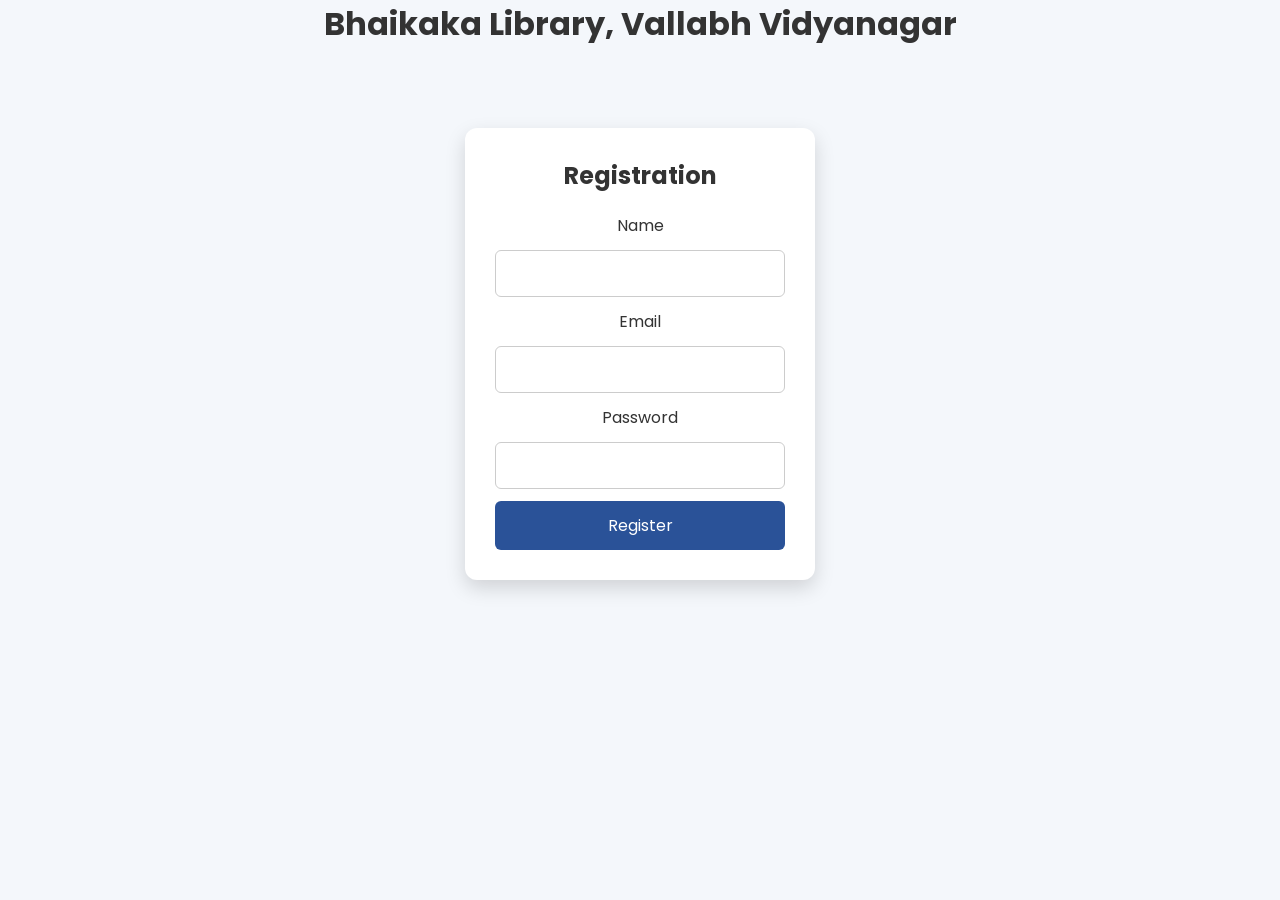
<file: index.html>
<!DOCTYPE html>
<html>
<head>
<link href="https://fonts.googleapis.com/css2?family=Poppins:wght@300;400;600&display=swap" rel="stylesheet">
<title>Bhaikaka Library</title>
<link rel="stylesheet" href="style.css">
</head>

<body>

<h1 align="center">Bhaikaka Library, Vallabh Vidyanagar</h1>

<div class="form-box">

<h2>Registration</h2>

<form onsubmit="return registerUser()">

<label>Name</label>
<input type="text" id="name" required>

<label>Email</label>
<input type="email" id="email" required>

<label>Password</label>
<input type="password" id="pass" required>

<button type="submit">Register</button>

</form>

</div>

<script src="script.js"></script>

</body>
</html>
</file>
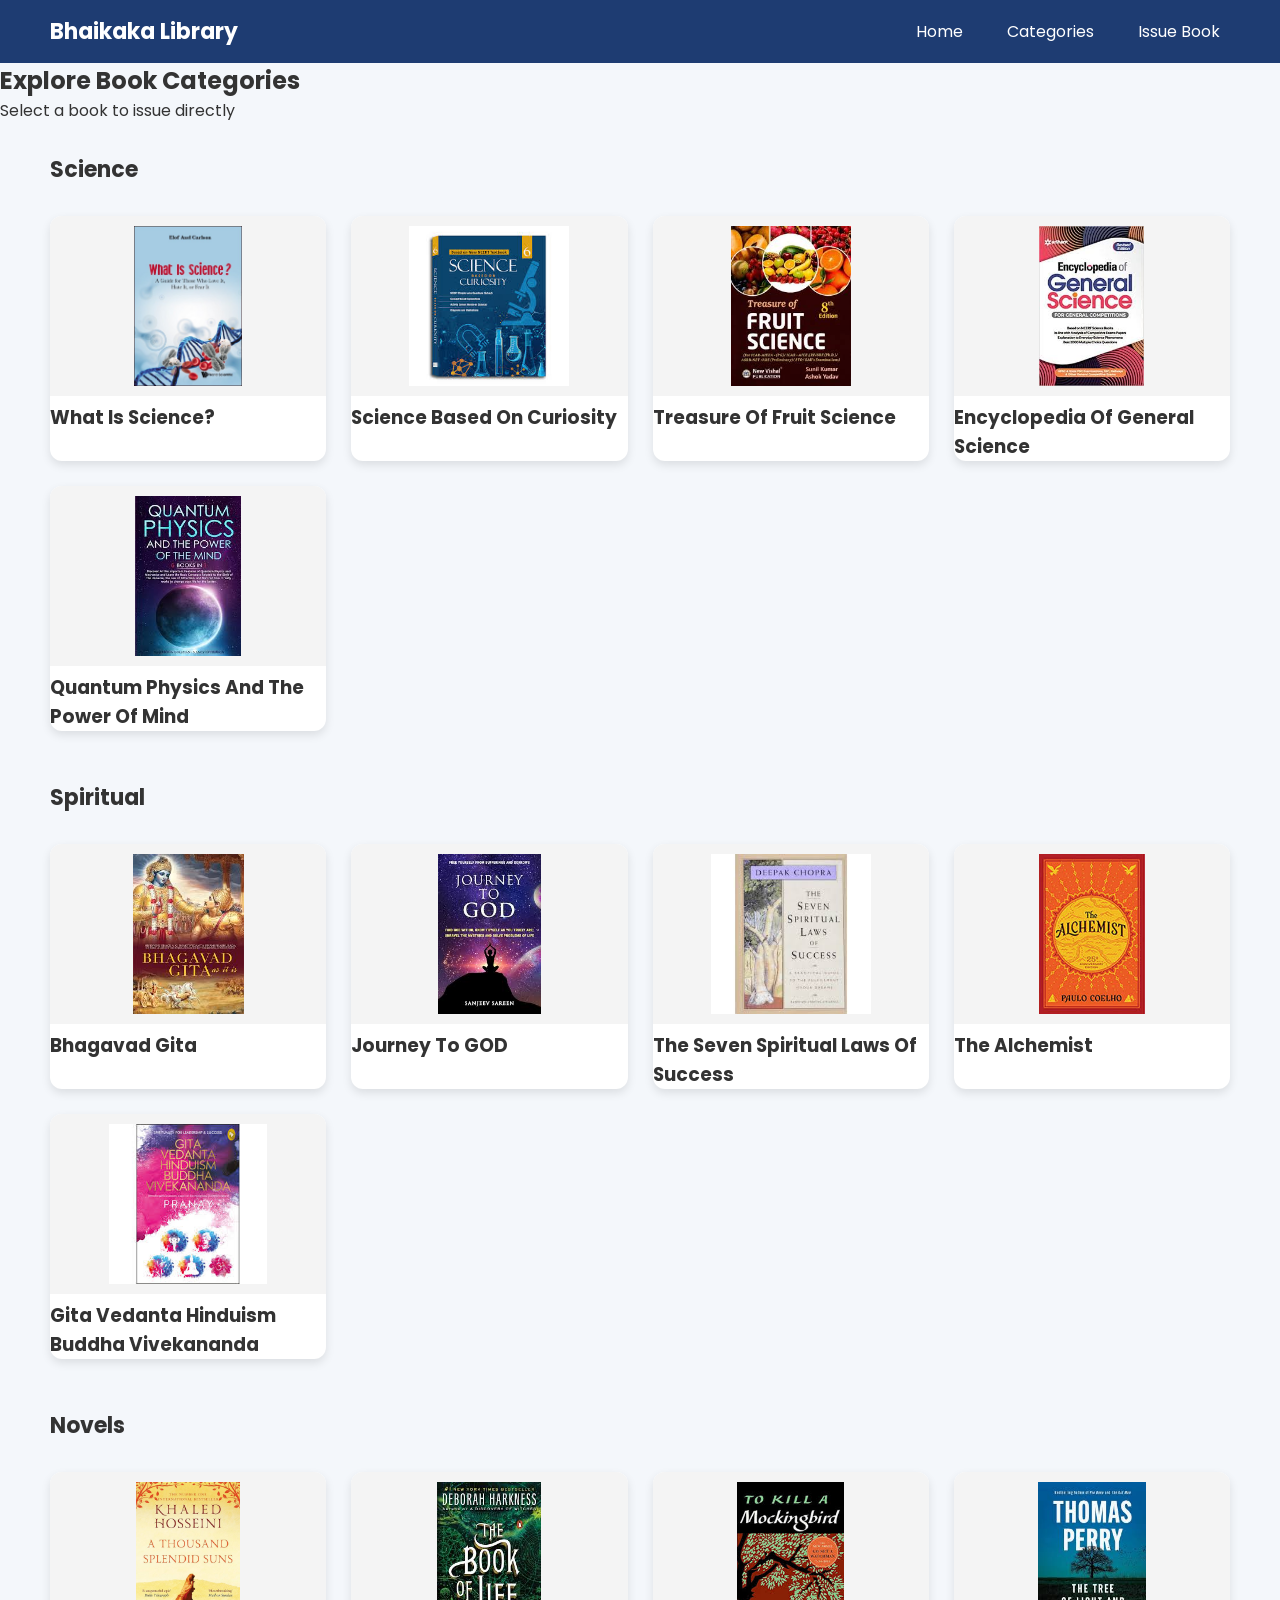
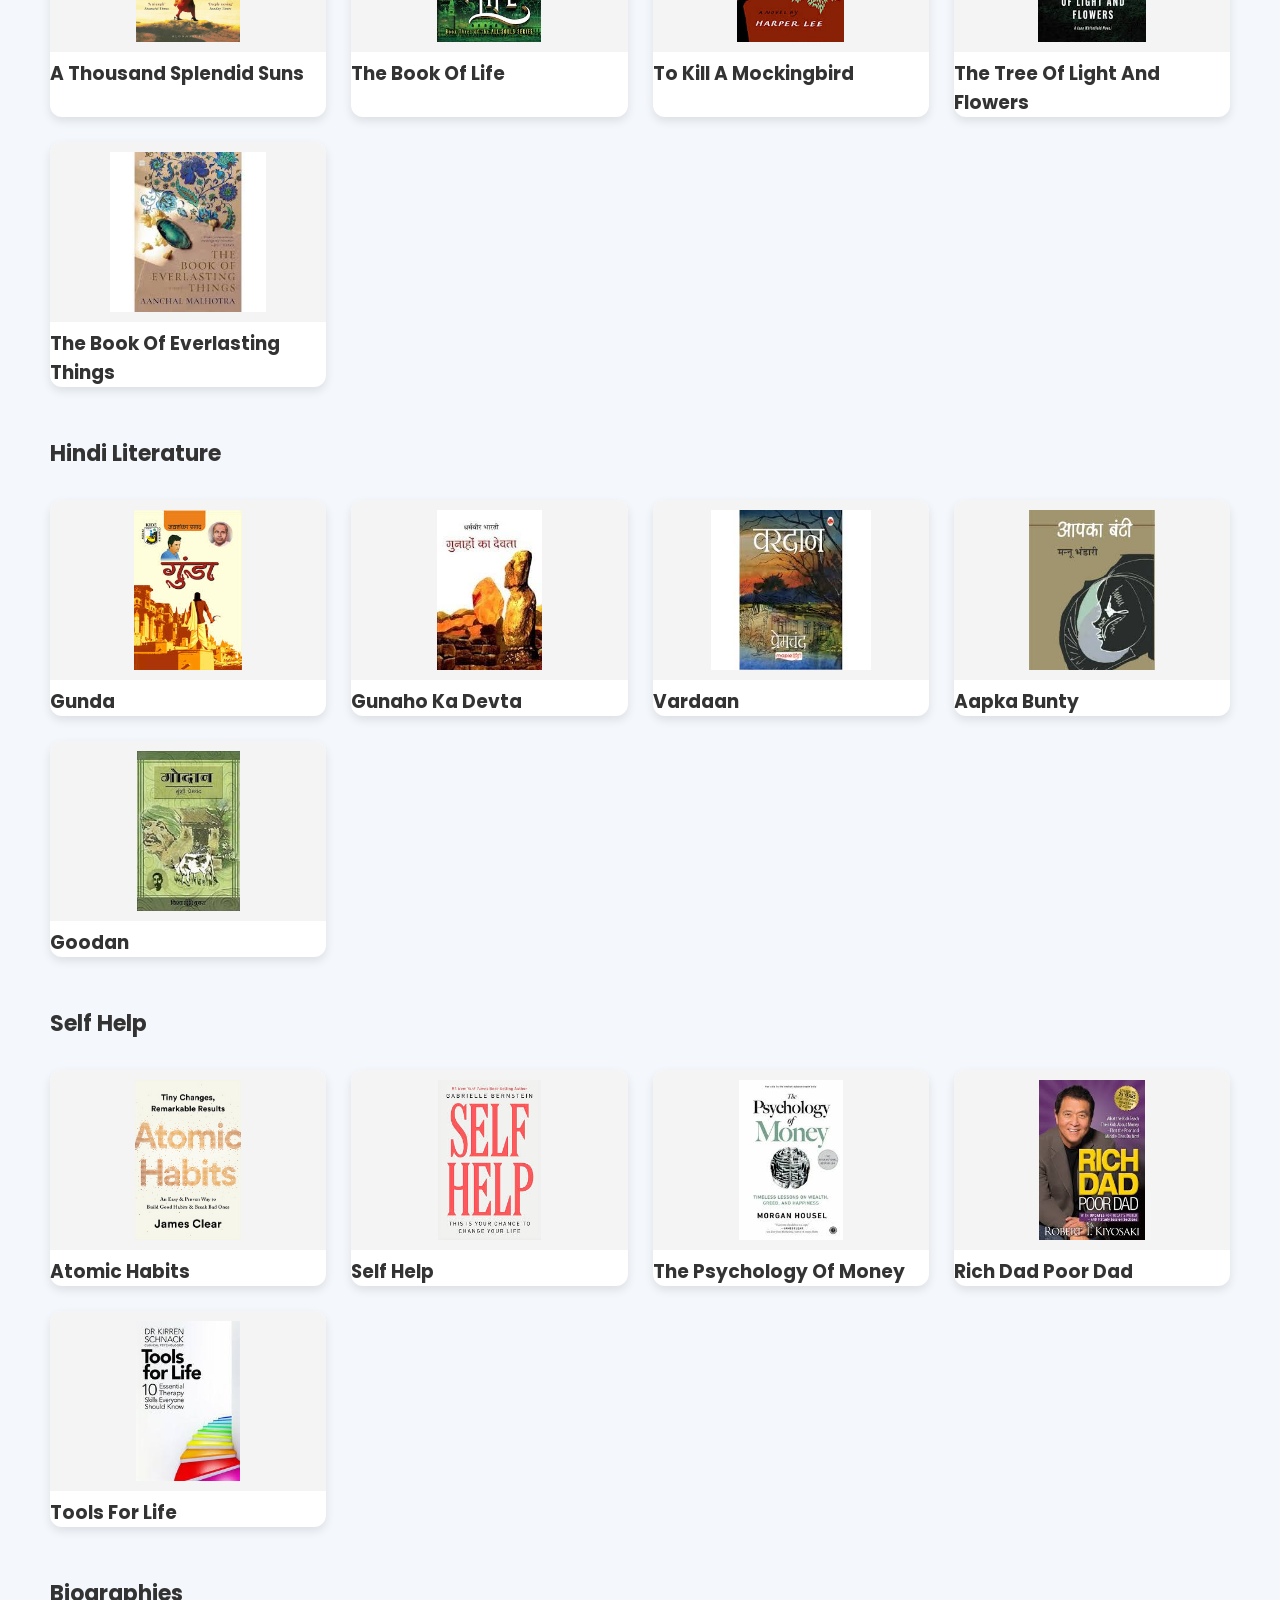
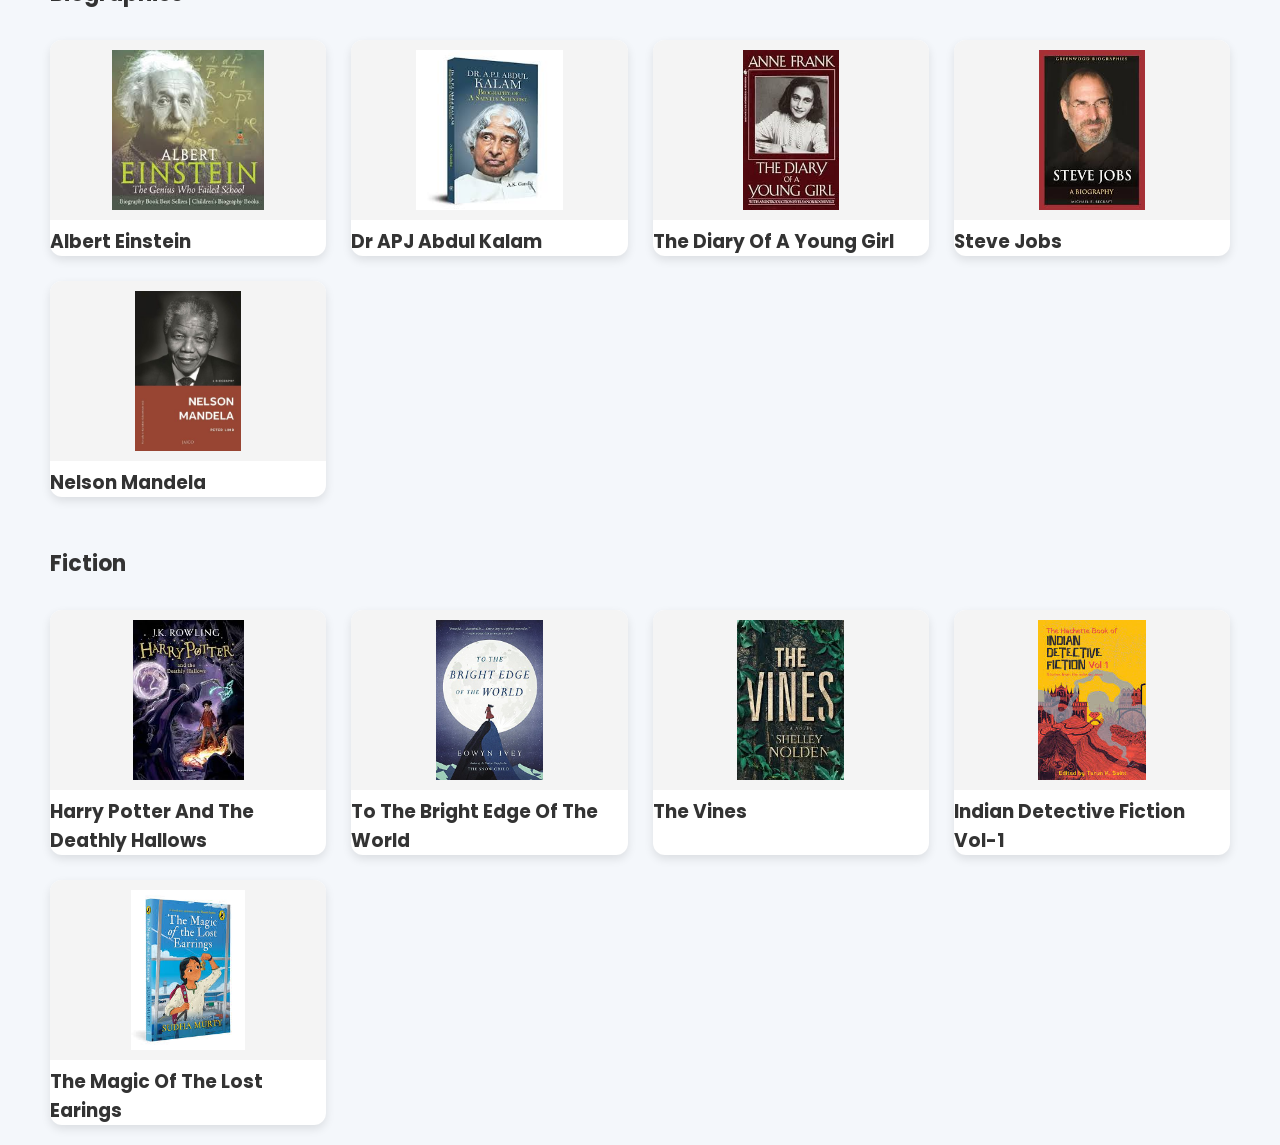
<file: categories.html>
<!DOCTYPE html>
<html>
<head>
<link href="https://fonts.googleapis.com/css2?family=Poppins:wght@300;400;600&display=swap" rel="stylesheet">
<title>Categories</title>
<link rel="stylesheet" href="style.css">
</head>

<body>

<nav class="navbar">
<h1 class="logo">Bhaikaka Library</h1>
<div class="nav-links">
<a href="home.html">Home</a>
<a href="categories.html">Categories</a>
<a href="issue.html">Issue Book</a>
</div>
</nav>

<section class="category-hero">
<h1>Explore Book Categories</h1>
<p>Select a book to issue directly</p>
</section>

<!-- ================= SCIENCE ================= -->
<h2 class="category-title">Science</h2>
<div class="category-grid">

<a href="issue.html?book=What Is Science?" class="category-card">
<img src="s1.jpg">
<div class="category-info"><h3>What Is Science?</h3></div>
</a>

<a href="issue.html?book=Science Based On Curiosity" class="category-card">
<img src="s2.jpg">
<div class="category-info"><h3>Science Based On Curiosity</h3></div>
</a>

<a href="issue.html?book=Treasure Of Fruit Science" class="category-card">
<img src="s3.jpg">
<div class="category-info"><h3>Treasure Of Fruit Science</h3></div>
</a>

<a href="issue.html?book=Encyclopedia Of General Science" class="category-card">
<img src="s4.jpg">
<div class="category-info"><h3>Encyclopedia Of General Science</h3></div>
</a>

<a href="issue.html?book=Quantum Physics And The Power Of Mind" class="category-card">
<img src="s5.jpg">
<div class="category-info"><h3>Quantum Physics And The Power Of Mind</h3></div>
</a>

</div>

<!-- ================= SPIRITUAL ================= -->
<h2 class="category-title">Spiritual</h2>
<div class="category-grid">

<a href="issue.html?book=Bhagavad Gita" class="category-card">
<img src="sp1.jpg">
<div class="category-info"><h3>Bhagavad Gita</h3></div>
</a>

<a href="issue.html?book=Journey To GOD" class="category-card">
<img src="sp2.jpg">
<div class="category-info"><h3>Journey To GOD</h3></div>
</a>

<a href="issue.html?book=The Seven Spiritual Laws Of Success" class="category-card">
<img src="sp3.jpg">
<div class="category-info"><h3>The Seven Spiritual Laws Of Success</h3></div>
</a>

<a href="issue.html?book=The Alchemist" class="category-card">
<img src="sp4.jpg">
<div class="category-info"><h3>The Alchemist</h3></div>
</a>

<a href="issue.html?book=Gita Vedanta Hinduism Buddha Vivekananda" class="category-card">
<img src="sp5.jpg">
<div class="category-info"><h3>Gita Vedanta Hinduism Buddha Vivekananda</h3></div>
</a>

</div>

<!-- ================= NOVELS ================= -->
<h2 class="category-title">Novels</h2>
<div class="category-grid">

<a href="issue.html?book=A Thousand Splendid Suns" class="category-card">
<img src="n1.jpg">
<div class="category-info"><h3>A Thousand Splendid Suns</h3></div>
</a>

<a href="issue.html?book=The Book Of Life" class="category-card">
<img src="n2.jpg">
<div class="category-info"><h3>The Book Of Life</h3></div>
</a>

<a href="issue.html?book=To Kill A Mockingbird" class="category-card">
<img src="n3.jpg">
<div class="category-info"><h3>To Kill A Mockingbird</h3></div>
</a>

<a href="issue.html?book=The Tree Of Light And Flowers" class="category-card">
<img src="n4.jpg">
<div class="category-info"><h3>The Tree Of Light And Flowers</h3></div>
</a>

<a href="issue.html?book=The Book Of Everlasting Things" class="category-card">
<img src="n5.jpg">
<div class="category-info"><h3>The Book Of Everlasting Things</h3></div>
</a>

</div>

<!-- ================= HINDI LITERATURE ================= -->
<h2 class="category-title">Hindi Literature</h2>
<div class="category-grid">

<a href="issue.html?book=Gunda" class="category-card">
<img src="hl1.jpg">
<div class="category-info"><h3>Gunda</h3></div>
</a>

<a href="issue.html?book=Gunaho Ka Devta" class="category-card">
<img src="hl2.jpg">
<div class="category-info"><h3>Gunaho Ka Devta</h3></div>
</a>

<a href="issue.html?book=Vardaan" class="category-card">
<img src="hl3.jpg">
<div class="category-info"><h3>Vardaan</h3></div>
</a>

<a href="issue.html?book=Aapka Bunty" class="category-card">
<img src="hl4.jpg">
<div class="category-info"><h3>Aapka Bunty</h3></div>
</a>

<a href="issue.html?book=Goodan" class="category-card">
<img src="hl5.jpg">
<div class="category-info"><h3>Goodan</h3></div>
</a>

</div>

<!-- ================= SELF HELP ================= -->
<h2 class="category-title">Self Help</h2>
<div class="category-grid">

<a href="issue.html?book=Atomic Habits" class="category-card">
<img src="sh1.jpg">
<div class="category-info"><h3>Atomic Habits</h3></div>
</a>

<a href="issue.html?book=Self Help" class="category-card">
<img src="sh2.jpg">
<div class="category-info"><h3>Self Help</h3></div>
</a>

<a href="issue.html?book=The Psychology Of Money" class="category-card">
<img src="sh3.jpg">
<div class="category-info"><h3>The Psychology Of Money</h3></div>
</a>

<a href="issue.html?book=Rich Dad Poor Dad" class="category-card">
<img src="sh4.jpg">
<div class="category-info"><h3>Rich Dad Poor Dad</h3></div>
</a>

<a href="issue.html?book=Tools For Life " class="category-card">
<img src="sh5.jpg">
<div class="category-info"><h3>Tools For Life </h3></div>
</a>

</div>

<!-- ================= BIOGRAPHIES ================= -->
<h2 class="category-title">Biographies</h2>
<div class="category-grid">

<a href="issue.html?book=Albert Einstein" class="category-card">
<img src="b1.jpg">
<div class="category-info"><h3>Albert Einstein</h3></div>
</a>

<a href="issue.html?book=Dr APJ Abdul Kalam" class="category-card">
<img src="b2.jpg">
<div class="category-info"><h3>Dr APJ Abdul Kalam</h3></div>
</a>

<a href="issue.html?book=The Diary Of A Young Girl" class="category-card">
<img src="b3.jpg">
<div class="category-info"><h3>The Diary Of A Young Girl</h3></div>
</a>

<a href="issue.html?book=Steve Jobs" class="category-card">
<img src="b4.jpg">
<div class="category-info"><h3>Steve Jobs</h3></div>
</a>

<a href="issue.html?book=Nelson Mandela" class="category-card">
<img src="b5.jpg">
<div class="category-info"><h3>Nelson Mandela</h3></div>
</a>

</div>

<!-- ================= FICTION ================= -->
<h2 class="category-title">Fiction</h2>
<div class="category-grid">

<a href="issue.html?book=Harry Potter And The Deathly Hallows" class="category-card">
<img src="f1.jpg">
<div class="category-info"><h3>Harry Potter And The Deathly Hallows</h3></div>
</a>

<a href="issue.html?book=To The Bright Edge Of The World" class="category-card">
<img src="f2.jpg">
<div class="category-info"><h3>To The Bright Edge Of The World</h3></div>
</a>

<a href="issue.html?book=The Vines" class="category-card">
<img src="f3.jpg">
<div class="category-info"><h3>The Vines</h3></div>
</a>

<a href="issue.html?book=Indian Detective Fiction Vol-1" class="category-card">
<img src="f4.jpg">
<div class="category-info"><h3>Indian Detective Fiction Vol-1</h3></div>
</a>

<a href="issue.html?book=The Magic Of The Lost Earings" class="category-card">
<img src="f5.jpg">
<div class="category-info"><h3>The Magic Of The Lost Earings</h3></div>
</a>

</div>

</body>
</html>
</file>
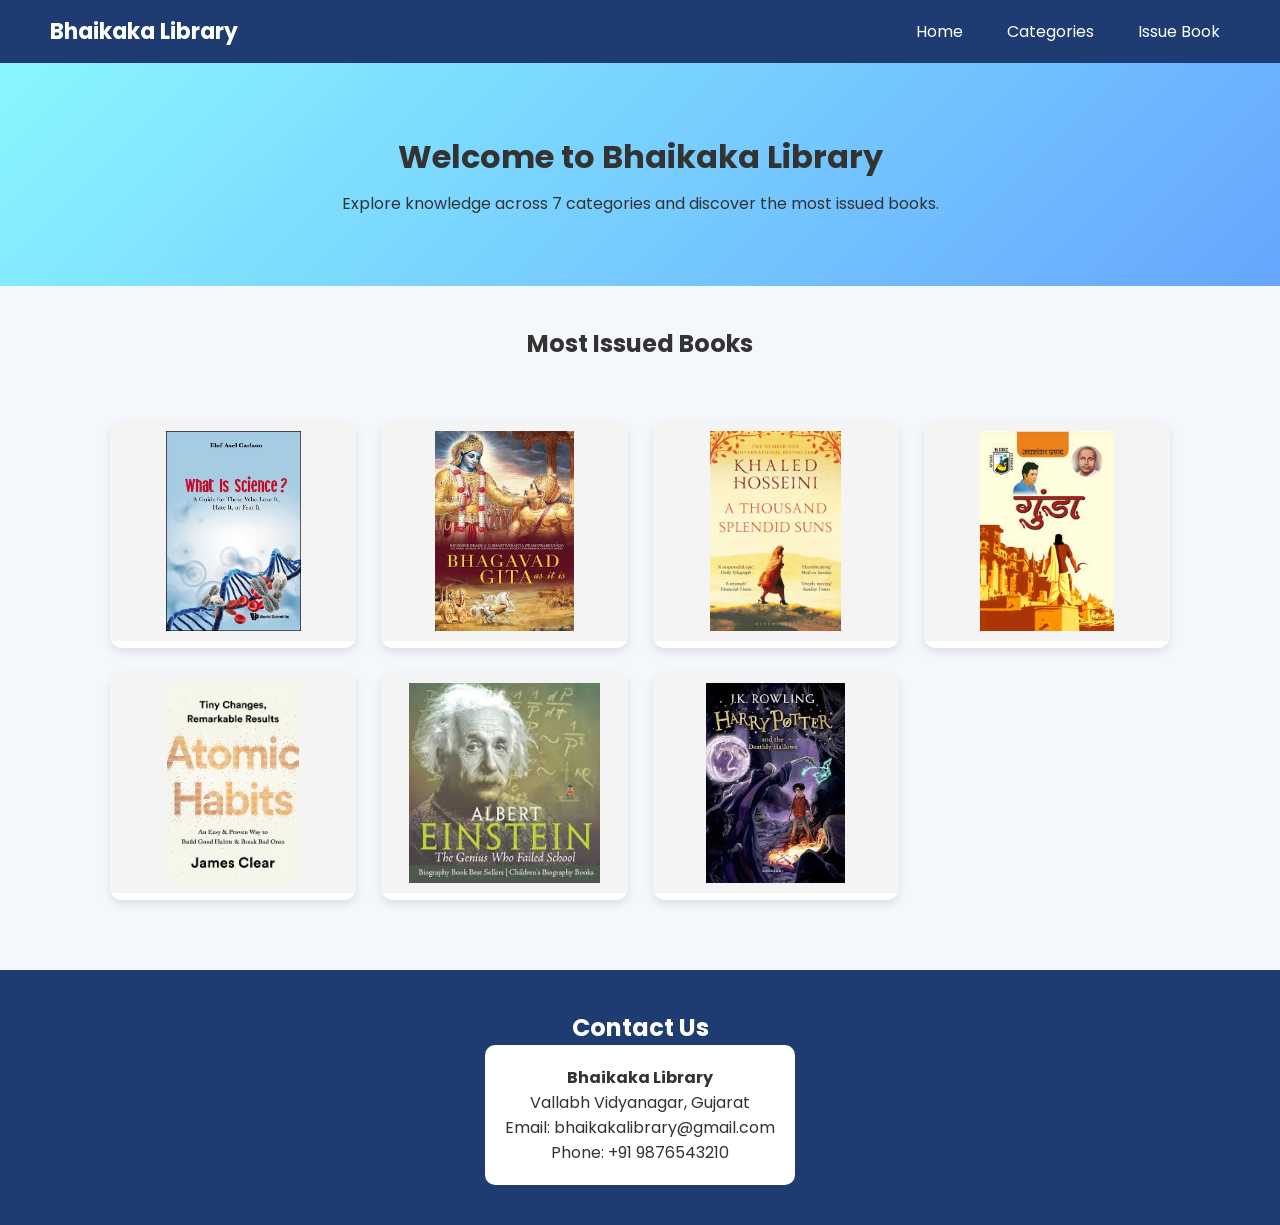
<file: home.html>
<!DOCTYPE html>
<html>
<head>
<link href="https://fonts.googleapis.com/css2?family=Poppins:wght@300;400;600&display=swap" rel="stylesheet">
<title>Library Home</title>
<link rel="stylesheet" href="style.css">
</head>

<body>

<nav class="navbar">

<h1 class="logo">Bhaikaka Library</h1>

<div class="nav-links">
<a href="home.html">Home</a>
<a href="categories.html">Categories</a>
<a href="issue.html">Issue Book</a>
</div>

</nav>

<section class="hero">
<h2>Welcome to Bhaikaka Library</h2>
<p>Explore knowledge across 7 categories and discover the most issued books.</p>
</section>

<h2 class="section-title">Most Issued Books</h2>

<div class="book-grid">

<!-- 1 -->
<div class="book-card">
<img src="s1.jpg">
<div class="overlay">
<h3>Science Book</h3>
<p>Explore science concepts and discoveries.</p>
</div>
</div>

<!-- 2 -->
<div class="book-card">
<img src="sp1.jpg">
<div class="overlay">
<h3>Spiritual Book</h3>
<p>Learn life lessons from Bhagavad Gita.</p>
</div>
</div>

<!-- 3 -->
<div class="book-card">
<img src="n1.jpg">
<div class="overlay">
<h3>Novel</h3>
<p>Enjoy engaging fictional stories.</p>
</div>
</div>

<!-- 4 -->
<div class="book-card">
<img src="hl1.jpg">
<div class="overlay">
<h3>Hindi Literature</h3>
<p>Explore classic Hindi writings.</p>
</div>
</div>

<!-- 5 -->
<div class="book-card">
<img src="sh1.jpg">
<div class="overlay">
<h3>Self Help</h3>
<p>Improve your mindset and growth.</p>
</div>
</div>

<!-- 6 -->
<div class="book-card">
<img src="b1.jpg">
<div class="overlay">
<h3>Biographies</h3>
<p>Read about inspiring lives.</p>
</div>
</div>

<!-- 7 -->
<div class="book-card">
<img src="f1.jpg">
<div class="overlay">
<h3>Fiction</h3>
<p>Dive into imaginary worlds.</p>
</div>
</div>

</div>

<section class="contact-section">

<h2>Contact Us</h2>

<div class="contact-box">
<p><strong>Bhaikaka Library</strong></p>
<p>Vallabh Vidyanagar, Gujarat</p>
<p>Email: bhaikakalibrary@gmail.com</p>
<p>Phone: +91 9876543210</p>
</div>

</section>

</body>
</html>
</file>
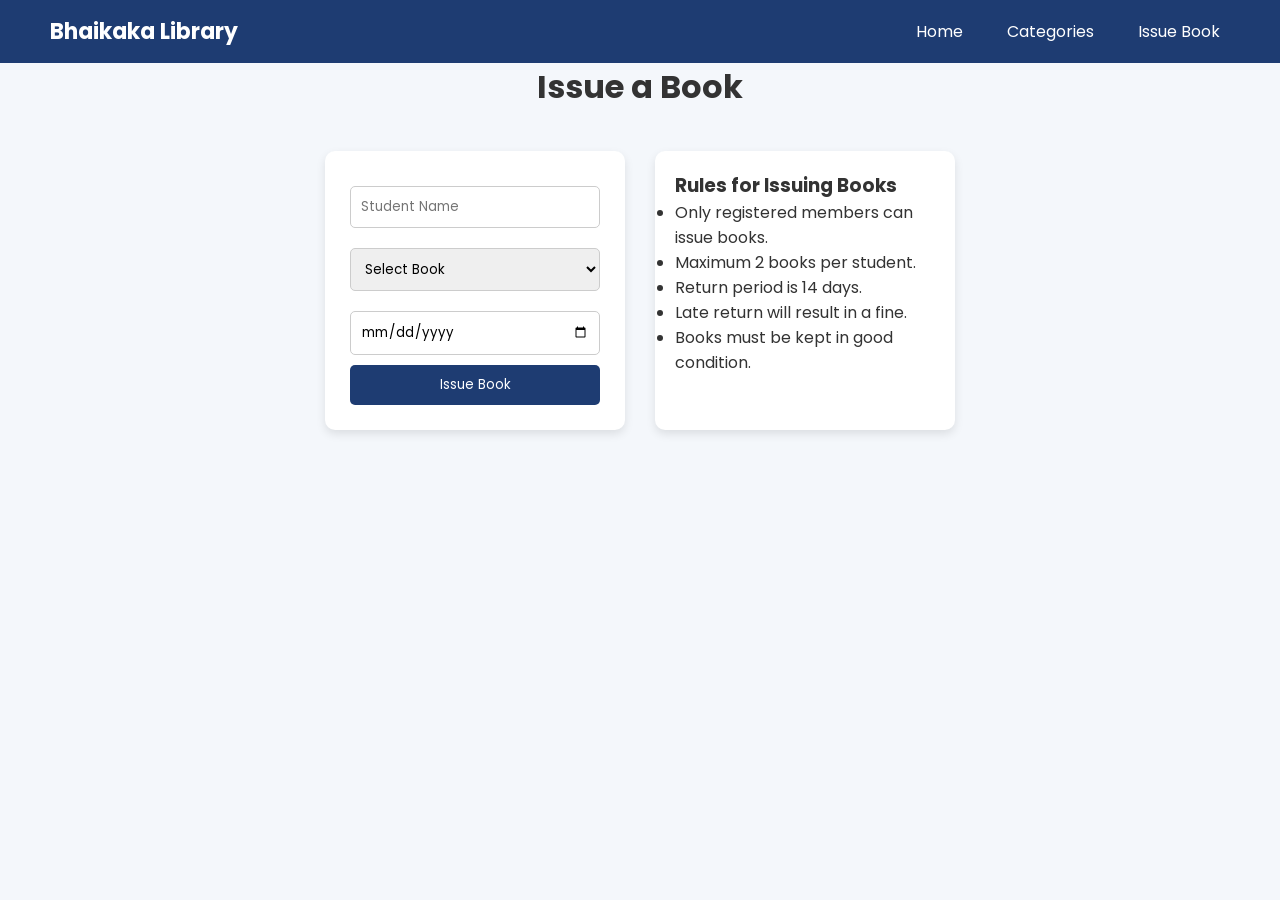
<file: issue.html>
<!DOCTYPE html>
<html>
<head>
<link href="https://fonts.googleapis.com/css2?family=Poppins:wght@300;400;600&display=swap" rel="stylesheet">
<title>Issue Book</title>
<link rel="stylesheet" href="style.css">
</head>

<body>

<nav class="navbar">

<h1 class="logo">Bhaikaka Library</h1>

<div class="nav-links">
<a href="home.html">Home</a>
<a href="categories.html">Categories</a>
<a href="issue.html">Issue Book</a>
</div>

</nav>

<h1 style="text-align:center;">Issue a Book</h1>

<div class="issue-container">

<form class="issue-form">

<input type="text" placeholder="Student Name" required>

<!-- ✅ DROPDOWN (IMPORTANT) -->
<select id="bookName" required>

<option value="">Select Book</option>

<!-- Science -->
<option>What Is Science?</option>
<option>Science Based On Curiosity</option>
<option>Treasure Of Fruit Science</option>
<option>Encyclopedia Of General Science</option>
<option>Quantum Physics And The Power Of Mind</option>

<!-- Spiritual -->
<option>Bhagavad Gita</option>
<option>Journey To GOD</option>
<option>The Seven Spiritual Laws Of Success</option>
<option>The Alchemist</option>
<option>Gita Vedanta Hinduism Buddha Vivekananda</option>

<!-- Novels -->
<option>A Thousand Splendid Suns</option>
<option>The Book Of Life</option>
<option>To Kill A Mockingbird</option>
<option>The Tree Of Light And Flowers</option>
<option>The Book Of Everlasting Things</option>

<!-- Hindi -->
<option>Gunda</option>
<option>Gunaho Ka Devta</option>
<option>Vardaan</option>
<option>Aapka Bunty</option>
<option>Goodan</option>

<!-- Self Help -->
<option>Atomic Habits</option>
<option>Self Help</option>
<option>The Psychology Of Money</option>
<option>Rich Dad Poor Dad</option>
<option>Tools For Life </option>

<!-- Biography -->
<option>Albert Einstein</option>
<option>Dr APJ Abdul Kalam</option>
<option>The Diary Of A Young Girl</option>
<option>Steve Jobs</option>
<option>Nelson Mandela</option>

<!-- Fiction -->
<option>Harry Potter And The Deathly Hallows</option>
<option>To The Bright Edge Of The World</option>
<option>The Vines</option>
<option>Indian Detective Fiction Vol-1</option>
<option>The Magic Of The Lost Earings</option>

</select>

<input type="date" required>

<button type="submit">Issue Book</button>

</form>

<!-- RULES -->
<div class="rules-box">

<h3>Rules for Issuing Books</h3>

<ul>
<li>Only registered members can issue books.</li>
<li>Maximum 2 books per student.</li>
<li>Return period is 14 days.</li>
<li>Late return will result in a fine.</li>
<li>Books must be kept in good condition.</li>
</ul>

</div>

</div>

<!-- ✅ JAVASCRIPT LINK -->
<script src="script.js"></script>

</body>
</html>
</file>
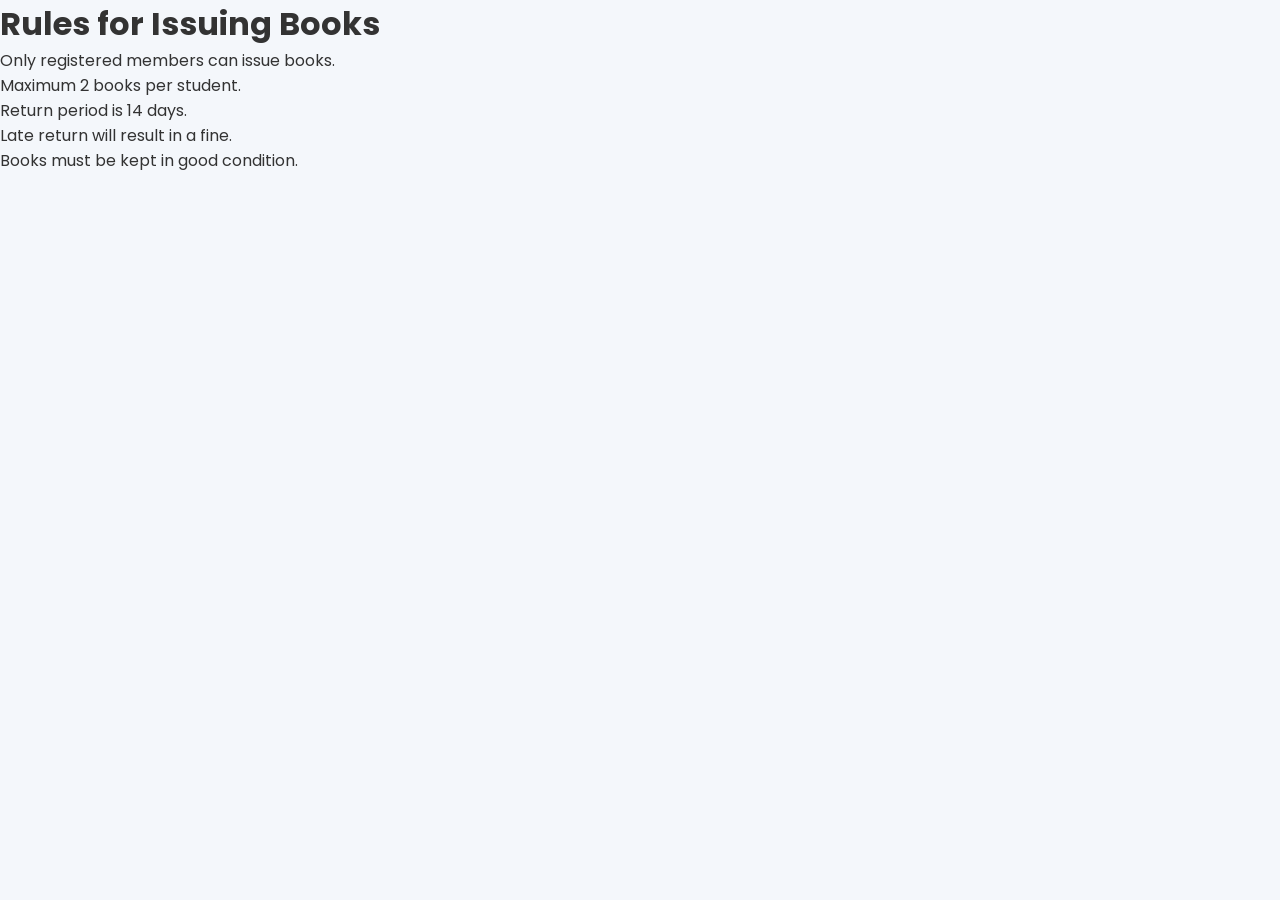
<file: rules.html>
<!DOCTYPE html>
<html>
<head>
<link href="https://fonts.googleapis.com/css2?family=Poppins:wght@300;400;600&display=swap" rel="stylesheet">
<title>Library Rules</title>
<link rel="stylesheet" href="style.css">
</head>

<body>

<h1>Rules for Issuing Books</h1>

<ul>

<li>Only registered members can issue books.</li>
<li>Maximum 2 books per student.</li>
<li>Return period is 14 days.</li>
<li>Late return will result in a fine.</li>
<li>Books must be kept in good condition.</li>

</ul>

</body>
</html>
</file>
<file: style.css>
/* RESET */
/* REGISTRATION FORM (OLD CLEAN STYLE) */

.form-box{
width:350px;
margin:80px auto;
background:white;
padding:30px;
border-radius:12px;
box-shadow:0 8px 20px rgba(0,0,0,0.15);
text-align:center;
}

.form-box h2{
margin-bottom:20px;
}

/* INPUT */

.form-box input{
width:100%;
padding:12px;
margin:12px 0;
border-radius:6px;
border:1px solid #ccc;
font-size:14px;
}

/* BUTTON */

.form-box button{
width:100%;
padding:12px;
background:#2a5298;
color:white;
border:none;
border-radius:6px;
font-size:16px;
cursor:pointer;
transition:0.3s;
}

.form-box button:hover{
background:#1e3c72;
}

*{
margin:0;
padding:0;
box-sizing:border-box;
font-family:'Poppins',sans-serif;
}

body{
background:#f4f7fb;
color:#333;
}


/* NAVBAR */

.navbar{
display:flex;
justify-content:space-between;
align-items:center;
padding:15px 50px;
background:#1e3c72;
}

.logo{
color:white;
font-size:22px;
}

.nav-links a{
color:white;
text-decoration:none;
margin-left:20px;
padding:6px 10px;
border-radius:5px;
transition:0.3s;
}

.nav-links a:hover{
background:white;
color:#1e3c72;
}


/* HERO */

.hero{
text-align:center;
padding:70px 20px;
background:linear-gradient(135deg,#89f7fe,#66a6ff);
}

.hero h2{
font-size:32px;
margin-bottom:10px;
}


/* SECTION TITLE */

.section-title{
text-align:center;
margin:40px 0;
}


/* BOOK GRID */

.book-grid{
display:grid;
grid-template-columns:repeat(auto-fit,minmax(220px,1fr));
gap:25px;
max-width:1100px;
margin:auto;
padding:20px;
}


/* BOOK CARD */

.book-card{
position:relative;
background:white;
border-radius:12px;
overflow:hidden;
box-shadow:0 4px 10px rgba(0,0,0,0.1);
cursor:pointer;
transition:0.3s;
}

/* IMAGE FIX */

.book-card img{
width:100%;
height:220px;
object-fit:contain;
background:#f4f4f4;
padding:10px;
}

/* OVERLAY */

.overlay{
position:absolute;
top:0;
left:0;
width:100%;
height:100%;
background:rgba(0,0,0,0.6);
color:white;
display:flex;
justify-content:center;
align-items:center;
text-align:center;
opacity:0;
transition:0.3s;
padding:10px;
}

/* HOVER */

.book-card:hover{
transform:translateY(-5px);
}

.book-card:hover .overlay{
opacity:1;
}


/* CATEGORY */

.category-title{
margin:30px 50px 10px;
font-size:22px;
}

.category-grid{
display:grid;
grid-template-columns:repeat(auto-fit,minmax(220px,1fr));
gap:25px;
padding:20px 50px;
}

/* CATEGORY CARD */

.category-card{
text-decoration:none;
background:white;
border-radius:12px;
overflow:hidden;
box-shadow:0 4px 10px rgba(0,0,0,0.1);
transition:0.3s;
color:#333;
}

/* IMAGE FIX */

.category-card img{
width:100%;
height:180px;
object-fit:contain;
background:#f4f4f4;
padding:10px;
}

/* HOVER */

.category-card:hover{
transform:translateY(-6px);
box-shadow:0 10px 20px rgba(0,0,0,0.2);
}

.category-card:hover img{
transform:scale(1.05);
}


/* ISSUE PAGE */

.issue-container{
display:flex;
justify-content:center;
gap:30px;
flex-wrap:wrap;
padding:40px;
}

.issue-form{
background:white;
padding:25px;
border-radius:10px;
box-shadow:0 4px 10px rgba(0,0,0,0.1);
width:300px;
}

input, select{
width:100%;
padding:10px;
margin:10px 0;
border-radius:5px;
border:1px solid #ccc;
}

button{
width:100%;
padding:10px;
background:#1e3c72;
color:white;
border:none;
border-radius:5px;
cursor:pointer;
}

button:hover{
background:#163060;
}


/* RULES */

.rules-box{
background:white;
padding:20px;
border-radius:10px;
box-shadow:0 4px 10px rgba(0,0,0,0.1);
width:300px;
}


/* CONTACT */

.contact-section{
background:#1e3c72;
color:white;
padding:40px;
text-align:center;
margin-top:50px;
}

.contact-box{
background:white;
color:#333;
display:inline-block;
padding:20px;
border-radius:10px;
}


/* RESPONSIVE */

@media(max-width:768px){

.navbar{
flex-direction:column;
gap:10px;
}

.category-grid,
.book-grid{
padding:20px;
}

}
</file>
